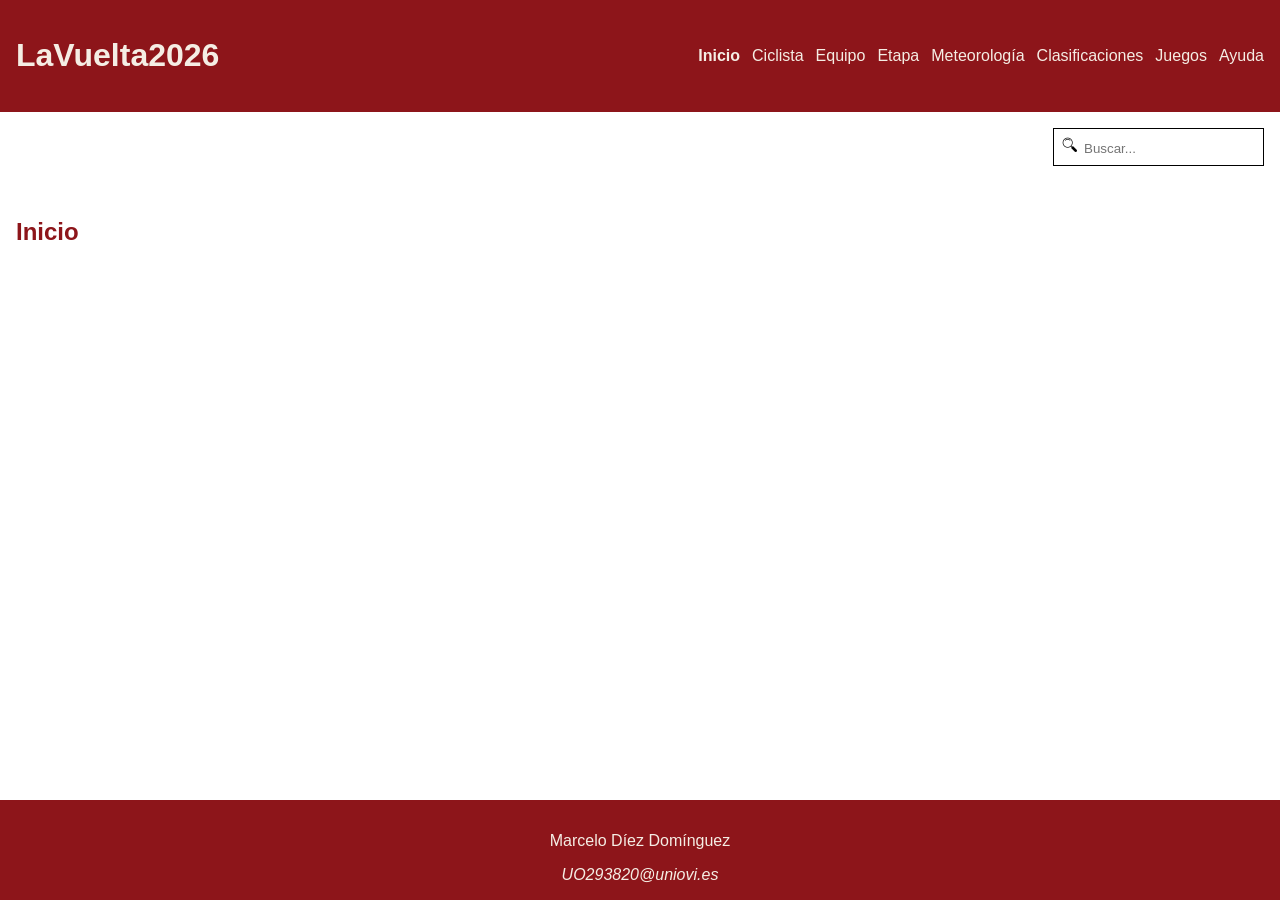
<file: index.html>
<!DOCTYPE HTML>

<html lang="es">
<head>
    <!-- Datos que describen el documento -->
    <meta charset="UTF-8" />
    <title>LaVuelta2026</title>

    <meta name="author" content="Marcelo Díez Domínguez" />
    <meta name="description" content="Documento index.html del proyecto LaVuelta2026" />
    
    <meta name ="viewport" content ="width=device-width, initial-scale=1.0" />

    <link rel="icon" href="multimedia/favicon.ico" />

    <!--Enlace a las hojas de estilo-->
    <link rel="stylesheet" type="text/css" href="estilo/estilo.css" />
    <link rel="stylesheet" type="text/css" href="estilo/layout.css" />
    
    <!-- Enlace al archivo JavaScript menu.js -->
    <script src="js/menu.js" defer></script>

    <!-- Enlace al archivo JavaScript buscador.js -->
    <script src="js/buscador.js" defer></script>
</head>

<body>

    <header>
        <!-- Cabecera de la página -->
        <h1><a href="index.html">LaVuelta2026</a></h1>

        <!-- Botón del menú para dispositivos móviles -->
        <button type="button" aria-label="Abrir menú de navegación" aria-expanded="false">☰</button>

        <!-- Menú de navegación -->
        <nav>
            <a href="index.html" title="Página de inicio del proyecto LaVuelta2026" aria-current="page">Inicio</a>
            <a href="ciclista.html" title="Información sobre el ciclista">Ciclista</a>
            <a href="equipo.html" title="Información sobre el equipo">Equipo</a>
            <a href="etapa.html" title="Información sobre la etapa">Etapa</a>
            <a href="meteorologia.html" title="Información sobre la meteorología">Meteorología</a>
            <a href="clasificaciones.html" title="Clasificaciones de LaVuelta2026">Clasificaciones</a>
            <a href="juegos.html" title="Juegos de LaVuelta2026">Juegos</a>
            <a href="ayuda.html" title="Ayuda de LaVuelta2026">Ayuda</a>
        </nav>
    </header>

    <!-- Buscador -->
    <search aria-label="Buscador">
        <label for="busqueda">
            <img width="16" height="16" src="multimedia/buscador.png" alt="icono lupa" />
        </label>
        <input type="search" id="busqueda" aria-label="Buscar" placeholder="Buscar..." />
    </search>
    
    <main>

        <!-- contenido de index.html  -->
        <h2>Inicio</h2>

    </main>

    <footer>
        <p>Marcelo Díez Domínguez</p>

        <address>
            <a href="mailto:UO293820@uniovi.es">UO293820@uniovi.es</a>
        </address>
    </footer>
    
</body>
</html>
</file>
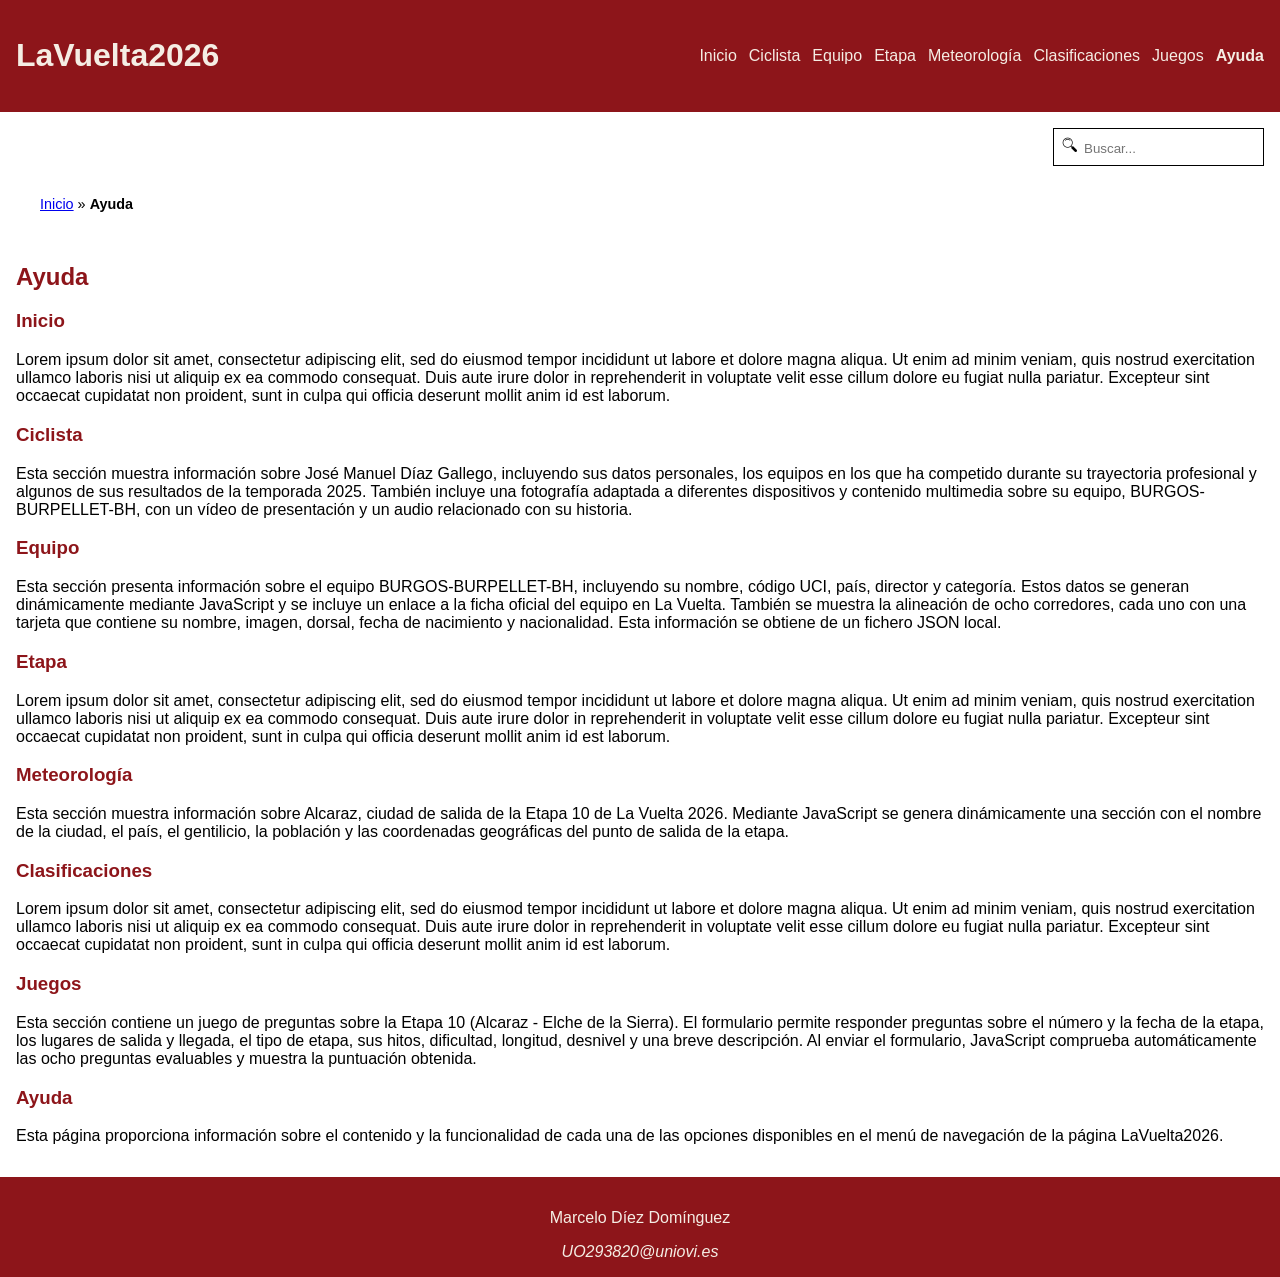
<file: ayuda.html>
<!DOCTYPE HTML>

<html lang="es">
<head>
    <!-- Datos que describen el documento -->
    <meta charset="UTF-8" />
    <title>LaVuelta2026:Ayuda</title>

    <meta name="author" content="Marcelo Díez Domínguez" />
    <meta name="description" content="Documento ayuda.html del proyecto LaVuelta2026" />
   
    <meta name ="viewport" content ="width=device-width, initial-scale=1.0" />

    <link rel="icon" href="multimedia/favicon.ico" />

    <!--Enlace a las hojas de estilo-->
    <link rel="stylesheet" type="text/css" href="estilo/estilo.css" />
    <link rel="stylesheet" type="text/css" href="estilo/layout.css" />

    <!-- Enlace al archivo JavaScript menu.js -->
    <script src="js/menu.js" defer></script>

    <!-- Enlace al archivo JavaScript buscador.js -->
    <script src="js/buscador.js" defer></script>
</head>

<body>

    <header>
        <!-- Cabecera de la página -->
        <h1><a href="index.html">LaVuelta2026</a></h1>

        <!-- Botón del menú para dispositivos móviles -->
        <button type="button" aria-label="Abrir menú de navegación" aria-expanded="false">☰</button>

        <!-- Menú de navegación -->
        <nav>
            <a href="index.html" title="Página de inicio del proyecto LaVuelta2026">Inicio</a>
            <a href="ciclista.html" title="Información sobre el ciclista">Ciclista</a>
            <a href="equipo.html" title="Información sobre el equipo">Equipo</a>
            <a href="etapa.html" title="Información sobre la etapa">Etapa</a>
            <a href="meteorologia.html" title="Información sobre la meteorología">Meteorología</a>
            <a href="clasificaciones.html" title="Clasificaciones de LaVuelta2026">Clasificaciones</a>
            <a href="juegos.html" title="Juegos de LaVuelta2026">Juegos</a>
            <a href="ayuda.html" title="Ayuda de LaVuelta2026" aria-current="page">Ayuda</a>
        </nav>
    </header>

    <!-- Buscador -->
    <search aria-label="Buscador">
        <label for="busqueda">
            <img width="16" height="16" src="multimedia/buscador.png" alt="icono lupa" />
        </label>
        <input type="search" id="busqueda" aria-label="Buscar" placeholder="Buscar..." />
    </search>

    <nav aria-label="migas">
        <ol>
            <li><a href="index.html" title="Página de Inicio">Inicio</a> &raquo;</li>
            <li>Ayuda</li>
        </ol>
    </nav>
    
    <main>
        <!-- contenido de ayuda.html  -->
        <h2>Ayuda</h2>

        <section>
            <h3>Inicio</h3>
            <p>
                Lorem ipsum dolor sit amet, consectetur adipiscing elit, sed do eiusmod tempor incididunt ut labore et dolore magna aliqua. Ut enim ad minim veniam, quis nostrud exercitation ullamco laboris nisi ut aliquip ex ea commodo consequat. Duis aute irure dolor in reprehenderit in voluptate velit esse cillum dolore eu fugiat nulla pariatur. Excepteur sint occaecat cupidatat non proident, sunt in culpa qui officia deserunt mollit anim id est laborum.
            </p>
        </section>

        <section>
            <h3>Ciclista</h3>
            <p>
                Esta sección muestra información sobre José Manuel Díaz Gallego, incluyendo sus datos personales, los equipos en los que ha competido durante su trayectoria profesional y algunos de sus resultados de la temporada 2025. También incluye una fotografía adaptada a diferentes dispositivos y contenido multimedia sobre su equipo, BURGOS-BURPELLET-BH, con un vídeo de presentación y un audio relacionado con su historia.
            </p>
        </section>

        <section>
            <h3>Equipo</h3>
            <p>
                Esta sección presenta información sobre el equipo BURGOS-BURPELLET-BH, incluyendo su nombre, código UCI, país, director y categoría. Estos datos se generan dinámicamente mediante JavaScript y se incluye un enlace a la ficha oficial del equipo en La Vuelta. También se muestra la alineación de ocho corredores, cada uno con una tarjeta que contiene su nombre, imagen, dorsal, fecha de nacimiento y nacionalidad. Esta información se obtiene de un fichero JSON local.
            </p>
        </section>

        <section>
            <h3>Etapa</h3>
            <p>
                Lorem ipsum dolor sit amet, consectetur adipiscing elit, sed do eiusmod tempor incididunt ut labore et dolore magna aliqua. Ut enim ad minim veniam, quis nostrud exercitation ullamco laboris nisi ut aliquip ex ea commodo consequat. Duis aute irure dolor in reprehenderit in voluptate velit esse cillum dolore eu fugiat nulla pariatur. Excepteur sint occaecat cupidatat non proident, sunt in culpa qui officia deserunt mollit anim id est laborum.
            </p>
        </section>

        <section>
            <h3>Meteorología</h3>
            <p>
                Esta sección muestra información sobre Alcaraz, ciudad de salida de la Etapa 10 de La Vuelta 2026. Mediante JavaScript se genera dinámicamente una sección con el nombre de la ciudad, el país, el gentilicio, la población y las coordenadas geográficas del punto de salida de la etapa.
            </p>
        </section>

        <section>
            <h3>Clasificaciones</h3>
            <p>
                Lorem ipsum dolor sit amet, consectetur adipiscing elit, sed do eiusmod tempor incididunt ut labore et dolore magna aliqua. Ut enim ad minim veniam, quis nostrud exercitation ullamco laboris nisi ut aliquip ex ea commodo consequat. Duis aute irure dolor in reprehenderit in voluptate velit esse cillum dolore eu fugiat nulla pariatur. Excepteur sint occaecat cupidatat non proident, sunt in culpa qui officia deserunt mollit anim id est laborum.
            </p>
        </section>

        <section>
            <h3>Juegos</h3>
            <p>
                Esta sección contiene un juego de preguntas sobre la Etapa 10 (Alcaraz - Elche de la Sierra). El formulario permite responder preguntas sobre el número y la fecha de la etapa, los lugares de salida y llegada, el tipo de etapa, sus hitos, dificultad, longitud, desnivel y una breve descripción. Al enviar el formulario, JavaScript comprueba automáticamente las ocho preguntas evaluables y muestra la puntuación obtenida.
            </p>
        </section>

        <section>
            <h3>Ayuda</h3>
            <p>
                Esta página proporciona información sobre el contenido y la funcionalidad de cada una de las opciones disponibles en el menú de navegación de la página LaVuelta2026.
            </p>
        </section>
    </main>

    <footer>
        <p>Marcelo Díez Domínguez</p>

        <address>
            <a href="mailto:UO293820@uniovi.es">UO293820@uniovi.es</a>
        </address>
    </footer>

</body>
</html>
</file>
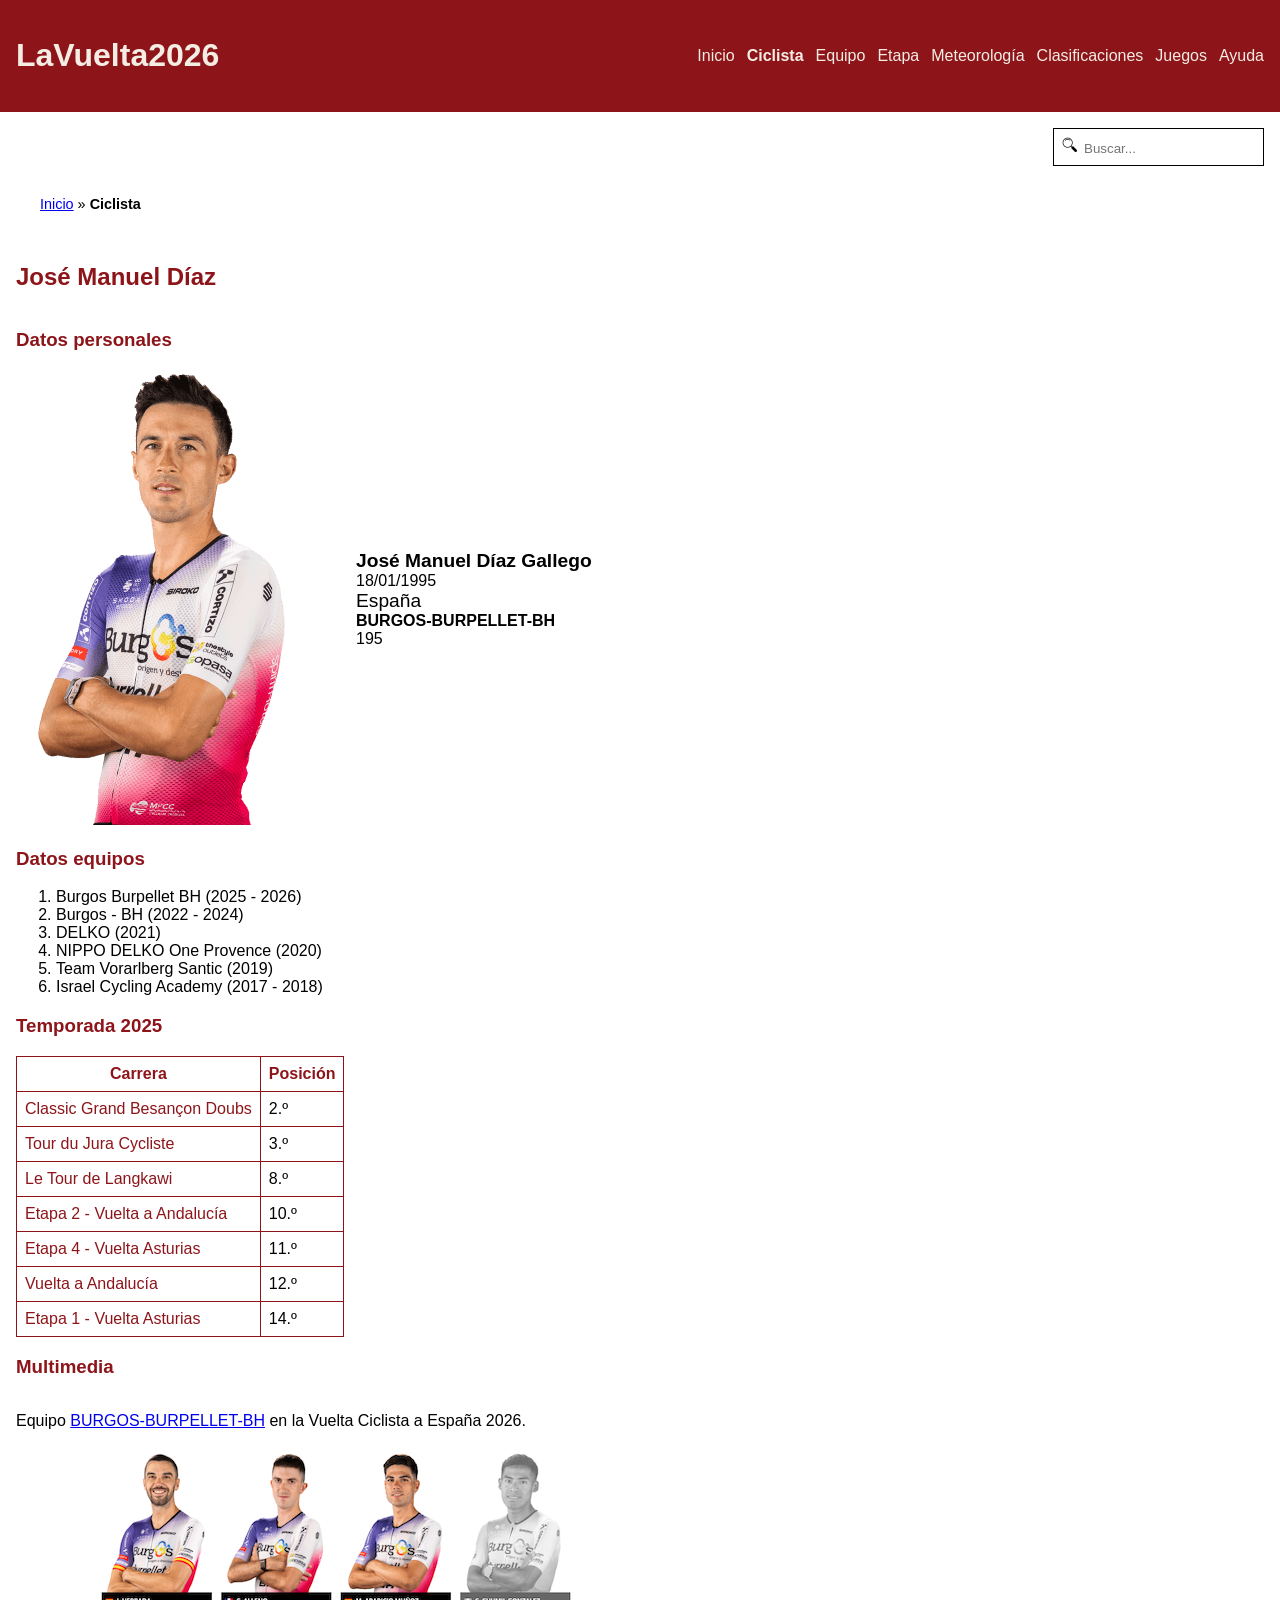
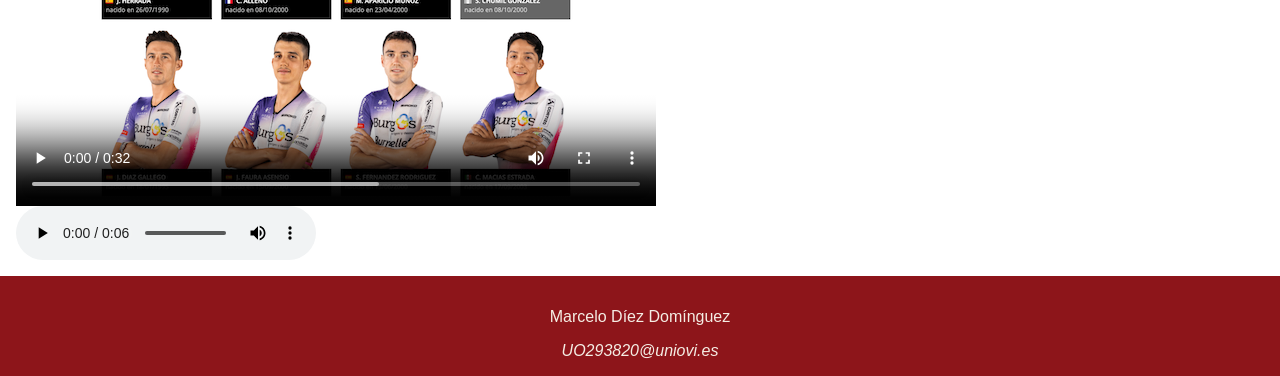
<file: ciclista.html>
<!DOCTYPE HTML>

<html lang="es">
<head>
    <!-- Datos que describen el documento -->
    <meta charset="UTF-8" />
    <title>LaVuelta2026:Ciclista</title>

    <meta name="author" content="Marcelo Díez Domínguez" />
    <meta name="description" content="Documento ciclista.html del proyecto LaVuelta2026" />
    
    <meta name ="viewport" content ="width=device-width, initial-scale=1.0" />

    <link rel="icon" href="multimedia/favicon.ico" />

    <!--Enlace a las hojas de estilo-->
    <link rel="stylesheet" type="text/css" href="estilo/estilo.css" />
    <link rel="stylesheet" type="text/css" href="estilo/layout.css" />

    <!-- Enlace al archivo JavaScript menu.js -->
    <script src="js/menu.js" defer></script>

    <!-- Enlace al archivo JavaScript buscador.js -->
    <script src="js/buscador.js" defer></script>
</head>

<body>

    <header>
        <!-- Cabecera de la página -->
        <h1><a href="index.html">LaVuelta2026</a></h1>

        <!-- Botón del menú para dispositivos móviles -->
        <button type="button" aria-label="Abrir menú de navegación" aria-expanded="false">☰</button>

        <!-- Menú de navegación -->
        <nav>
            <a href="index.html" title="Página de inicio del proyecto LaVuelta2026">Inicio</a>
            <a href="ciclista.html" title="Información sobre el ciclista" aria-current="page">Ciclista</a>
            <a href="equipo.html" title="Información sobre el equipo">Equipo</a>
            <a href="etapa.html" title="Información sobre la etapa">Etapa</a>
            <a href="meteorologia.html" title="Información sobre la meteorología">Meteorología</a>
            <a href="clasificaciones.html" title="Clasificaciones de LaVuelta2026">Clasificaciones</a>
            <a href="juegos.html" title="Juegos de LaVuelta2026">Juegos</a>
            <a href="ayuda.html" title="Ayuda de LaVuelta2026">Ayuda</a>
        </nav>
    </header>

    <!-- Buscador -->
    <search aria-label="Buscador">
        <label for="busqueda">
            <img width="16" height="16" src="multimedia/buscador.png" alt="icono lupa" />
        </label>
        <input type="search" id="busqueda" aria-label="Buscar" placeholder="Buscar..." />
    </search>

    <nav aria-label="migas">
        <ol>
            <li><a href="index.html" title="Página de Inicio">Inicio</a> &raquo;</li>
            <li>Ciclista</li>
        </ol>
    </nav>

    <main>

        <!-- contenido de ciclista.html  -->
        <h2>José Manuel Díaz</h2>

        <section>
            <h3>Datos personales</h3>

            <ul>
                <li>José Manuel Díaz Gallego</li>
                <li>18/01/1995</li>
                <li>España</li>
                <li>BURGOS-BURPELLET-BH</li>
                <li>195</li>
            </ul>

            <picture>
                <source srcset="multimedia/jose-manuel-diaz-movil.png" media="(max-width: 768px)" width="150" height="228" />
                <source srcset="multimedia/jose-manuel-diaz-tablet.png" media="(max-width: 1024px)" width="240" height="364" />
                <img src="multimedia/jose-manuel-diaz.png" alt="Fotografía de José Manuel Díaz Gallego" width="300" height="455" />
            </picture>
        </section>

        <section>
            <h3>Datos equipos</h3>

            <ol>
                <li>Burgos Burpellet BH (2025 - 2026)</li>
                <li>Burgos - BH (2022 - 2024)</li>
                <li>DELKO (2021)</li>
                <li>NIPPO DELKO One Provence (2020)</li>
                <li>Team Vorarlberg Santic (2019)</li>
                <li>Israel Cycling Academy (2017 - 2018)</li>
            </ol>
        </section>

        <section>
            <h3>Temporada 2025</h3>

            <table>
                <tr>
                    <th id="carrera" scope="col">Carrera</th>
                    <th id="posicion" scope="col">Posición</th>
                </tr>
                <tr>
                    <th id="carrera1" scope="row">Classic Grand Besançon Doubs</th>
                    <td headers="carrera1 posicion">2.º</td>
                </tr>
                <tr>
                    <th id="carrera2" scope="row">Tour du Jura Cycliste</th>
                    <td headers="carrera2 posicion">3.º</td>
                </tr>
                <tr>
                    <th id="carrera3" scope="row">Le Tour de Langkawi</th>
                    <td headers="carrera3 posicion">8.º</td>
                </tr>
                <tr>
                    <th id="carrera4" scope="row">Etapa 2 - Vuelta a Andalucía</th>
                    <td headers="carrera4 posicion">10.º</td>
                </tr>
                <tr>
                    <th id="carrera5" scope="row">Etapa 4 - Vuelta Asturias</th>
                    <td headers="carrera5 posicion">11.º</td>
                </tr>
                <tr>
                    <th id="carrera6" scope="row">Vuelta a Andalucía</th>
                    <td headers="carrera6 posicion">12.º</td>
                </tr>
                <tr>
                    <th id="carrera7" scope="row">Etapa 1 - Vuelta Asturias</th>
                    <td headers="carrera7 posicion">14.º</td>
                </tr>
            </table>
        </section>

        <section>
            <h3>Multimedia</h3>

            <p>
                Equipo <a href="https://www.lavuelta.es/es/equipo/BBH/burgos-burpellet-bh">BURGOS-BURPELLET-BH</a> en la Vuelta Ciclista a España 2026.
            </p>

            <video controls poster="multimedia/burgos-burpellet-bh-poster.png">
                <source src="multimedia/burgos-burpellet-bh.webm" type="video/webm" />
                <source src="multimedia/burgos-burpellet-bh.mp4" type="video/mp4" />
            </video>

            <audio controls>
                <source src="multimedia/historia-equipo.mp3" type="audio/mpeg" />
                <source src="multimedia/historia-equipo.wav" type="audio/wav" />
            </audio>
        </section>

    </main>

    <footer>
        <p>Marcelo Díez Domínguez</p>

        <address>
            <a href="mailto:UO293820@uniovi.es">UO293820@uniovi.es</a>
        </address>
    </footer>
    
</body>
</html>
</file>
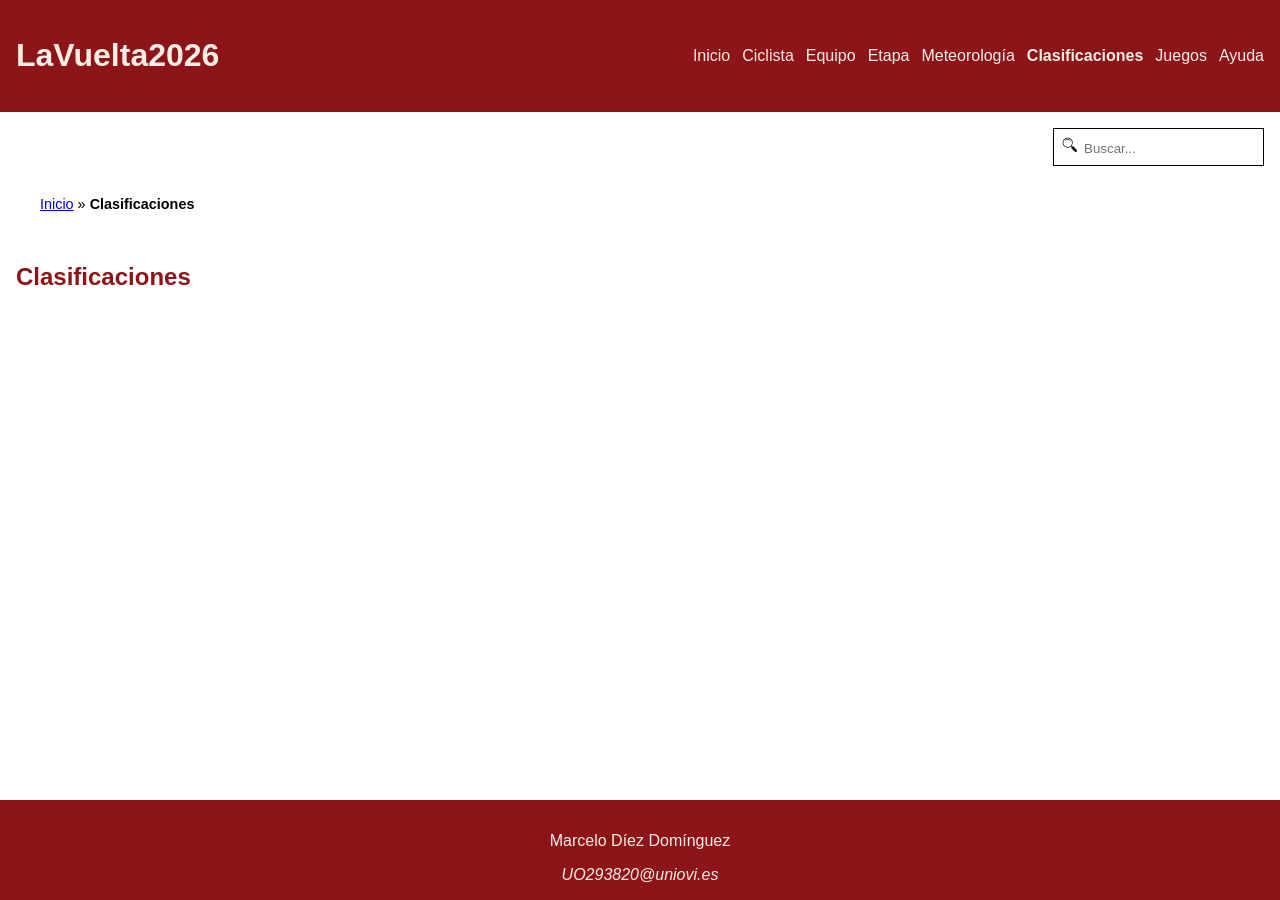
<file: clasificaciones.html>
<!DOCTYPE HTML>

<html lang="es">
<head>
    <!-- Datos que describen el documento -->
    <meta charset="UTF-8" />
    <title>LaVuelta2026: Clasificaciones</title>

    <meta name="author" content="Marcelo Díez Domínguez" />
    <meta name="description" content="Documento clasificaciones.html del proyecto LaVuelta2026" />

    <meta name ="viewport" content ="width=device-width, initial-scale=1.0" />

    <link rel="icon" href="multimedia/favicon.ico" />

    <!--Enlace a las hojas de estilo-->
    <link rel="stylesheet" type="text/css" href="estilo/estilo.css" />
    <link rel="stylesheet" type="text/css" href="estilo/layout.css" />

    <!-- Enlace al archivo JavaScript menu.js -->
    <script src="js/menu.js" defer></script>

    <!-- Enlace al archivo JavaScript buscador.js -->
    <script src="js/buscador.js" defer></script>
</head>

<body>

    <header>
        <!-- Cabecera de la página -->
        <h1><a href="index.html">LaVuelta2026</a></h1>

        <!-- Botón del menú para dispositivos móviles -->
        <button type="button" aria-label="Abrir menú de navegación" aria-expanded="false">☰</button>

        <!-- Menú de navegación -->
        <nav>
            <a href="index.html" title="Página de inicio del proyecto LaVuelta2026">Inicio</a>
            <a href="ciclista.html" title="Información sobre el ciclista">Ciclista</a>
            <a href="equipo.html" title="Información sobre el equipo">Equipo</a>
            <a href="etapa.html" title="Información sobre la etapa">Etapa</a>
            <a href="meteorologia.html" title="Información sobre la meteorología">Meteorología</a>
            <a href="clasificaciones.html" title="Clasificaciones de LaVuelta2026" aria-current="page">Clasificaciones</a>
            <a href="juegos.html" title="Juegos de LaVuelta2026">Juegos</a>
            <a href="ayuda.html" title="Ayuda de LaVuelta2026">Ayuda</a>
        </nav>
    </header>

    <!-- Buscador -->
    <search aria-label="Buscador">
        <label for="busqueda">
            <img width="16" height="16" src="multimedia/buscador.png" alt="icono lupa" />
        </label>
        <input type="search" id="busqueda" aria-label="Buscar" placeholder="Buscar..." />
    </search>

    <nav aria-label="migas">
        <ol>
            <li><a href="index.html" title="Página de Inicio">Inicio</a> &raquo;</li>
            <li>Clasificaciones</li>
        </ol>
    </nav>

    <main>

        <!-- contenido de clasificaciones.html  -->
        <h2>Clasificaciones</h2>

    </main>

    <footer>
        <p>Marcelo Díez Domínguez</p>

        <address>
            <a href="mailto:UO293820@uniovi.es">UO293820@uniovi.es</a>
        </address>
    </footer>
    
</body>
</html>
</file>
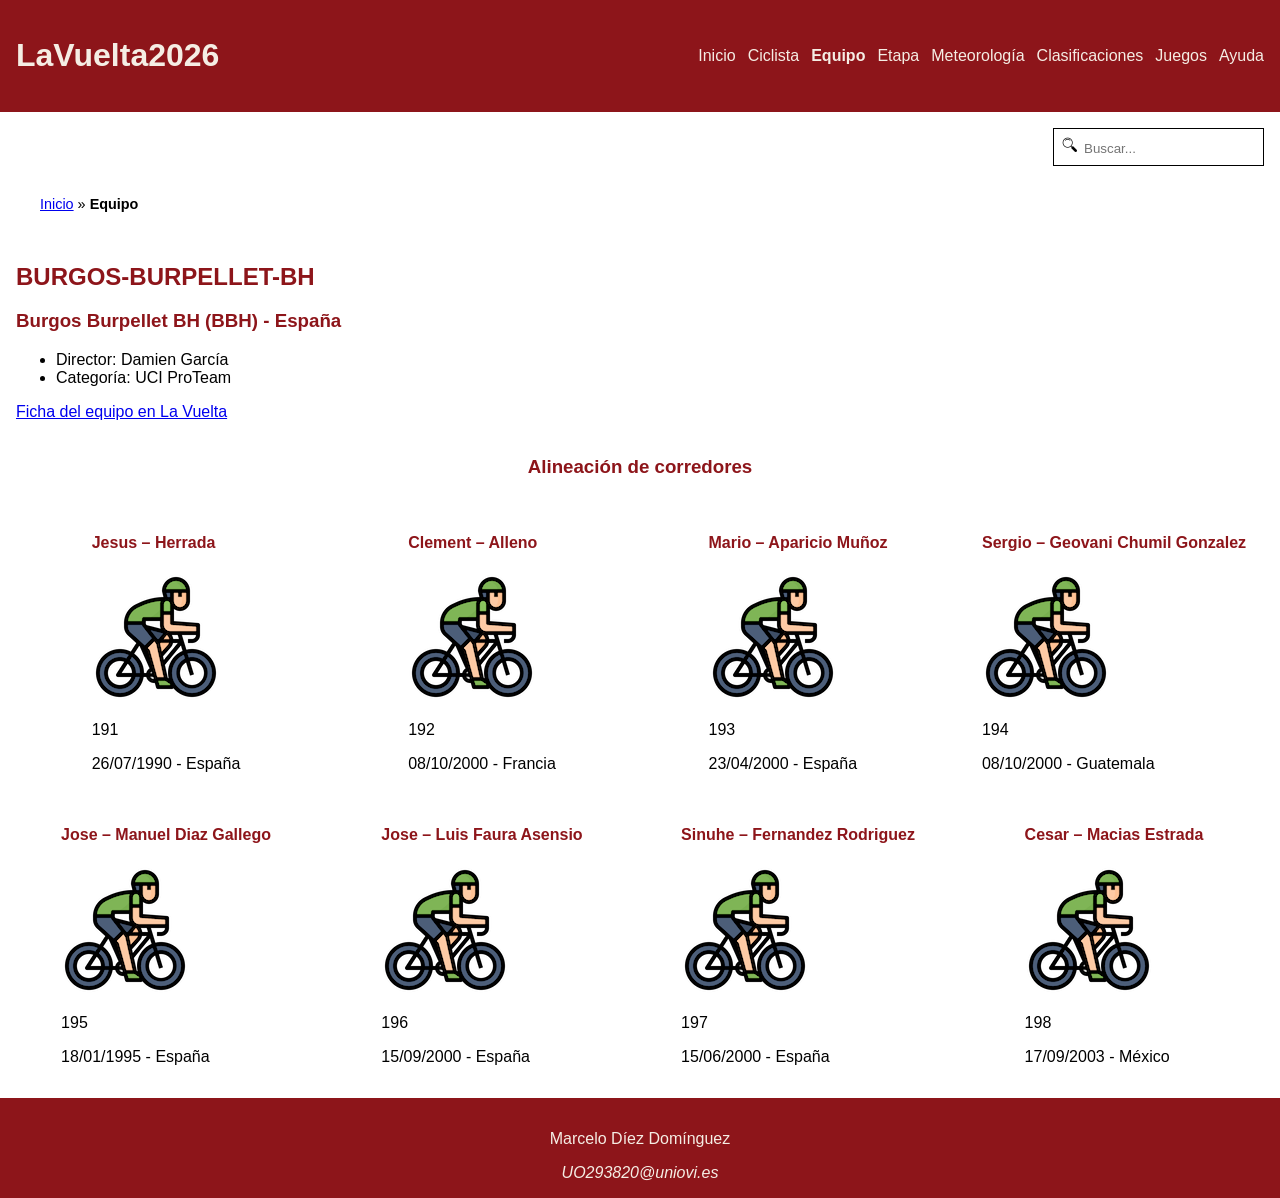
<file: equipo.html>
<!DOCTYPE HTML>

<html lang="es">
<head>
    <!-- Datos que describen el documento -->
    <meta charset="UTF-8" />
    <title>LaVuelta2026: Equipo</title>

    <meta name="author" content="Marcelo Díez Domínguez" />
    <meta name="description" content="Documento equipo.html del proyecto LaVuelta2026" />
    
    <meta name ="viewport" content ="width=device-width, initial-scale=1.0" />

    <link rel="icon" href="multimedia/favicon.ico" />

    <!--Enlace a las hojas de estilo-->
    <link rel="stylesheet" type="text/css" href="estilo/estilo.css" />
    <link rel="stylesheet" type="text/css" href="estilo/layout.css" />

    <!-- Enlace al archivo JavaScript equipo.js -->
    <script src="js/equipo.js" defer></script>

    <!-- Enlace al archivo JavaScript menu.js -->
    <script src="js/menu.js" defer></script>

    <!-- Enlace al archivo JavaScript buscador.js -->
    <script src="js/buscador.js" defer></script>
</head>

<body>

    <header>
        <!-- Cabecera de la página -->
        <h1><a href="index.html">LaVuelta2026</a></h1>

        <!-- Botón del menú para dispositivos móviles -->
        <button type="button" aria-label="Abrir menú de navegación" aria-expanded="false">☰</button>

        <!-- Menú de navegación -->
        <nav>
            <a href="index.html" title="Página de inicio del proyecto LaVuelta2026">Inicio</a>
            <a href="ciclista.html" title="Información sobre el ciclista">Ciclista</a>
            <a href="equipo.html" title="Información sobre el equipo" aria-current="page">Equipo</a>
            <a href="etapa.html" title="Información sobre la etapa">Etapa</a>
            <a href="meteorologia.html" title="Información sobre la meteorología">Meteorología</a>
            <a href="clasificaciones.html" title="Clasificaciones de LaVuelta2026">Clasificaciones</a>
            <a href="juegos.html" title="Juegos de LaVuelta2026">Juegos</a>
            <a href="ayuda.html" title="Ayuda de LaVuelta2026">Ayuda</a>
        </nav>
    </header>

    <!-- Buscador -->
    <search aria-label="Buscador">
        <label for="busqueda">
            <img width="16" height="16" src="multimedia/buscador.png" alt="icono lupa" />
        </label>
        <input type="search" id="busqueda" aria-label="Buscar" placeholder="Buscar..." />
    </search>

    <nav aria-label="migas">
        <ol>
            <li><a href="index.html" title="Página de Inicio">Inicio</a> &raquo;</li>
            <li>Equipo</li>
        </ol>
    </nav>

    <main>
        <!-- contenido de equipo.html  -->
        <h2>BURGOS-BURPELLET-BH</h2>

        <section>
            <h3>Alineación de corredores</h3>

        </section>
    </main>

    <footer>
        <p>Marcelo Díez Domínguez</p>

        <address>
            <a href="mailto:UO293820@uniovi.es">UO293820@uniovi.es</a>
        </address>
    </footer>
    
</body>
</html>
</file>
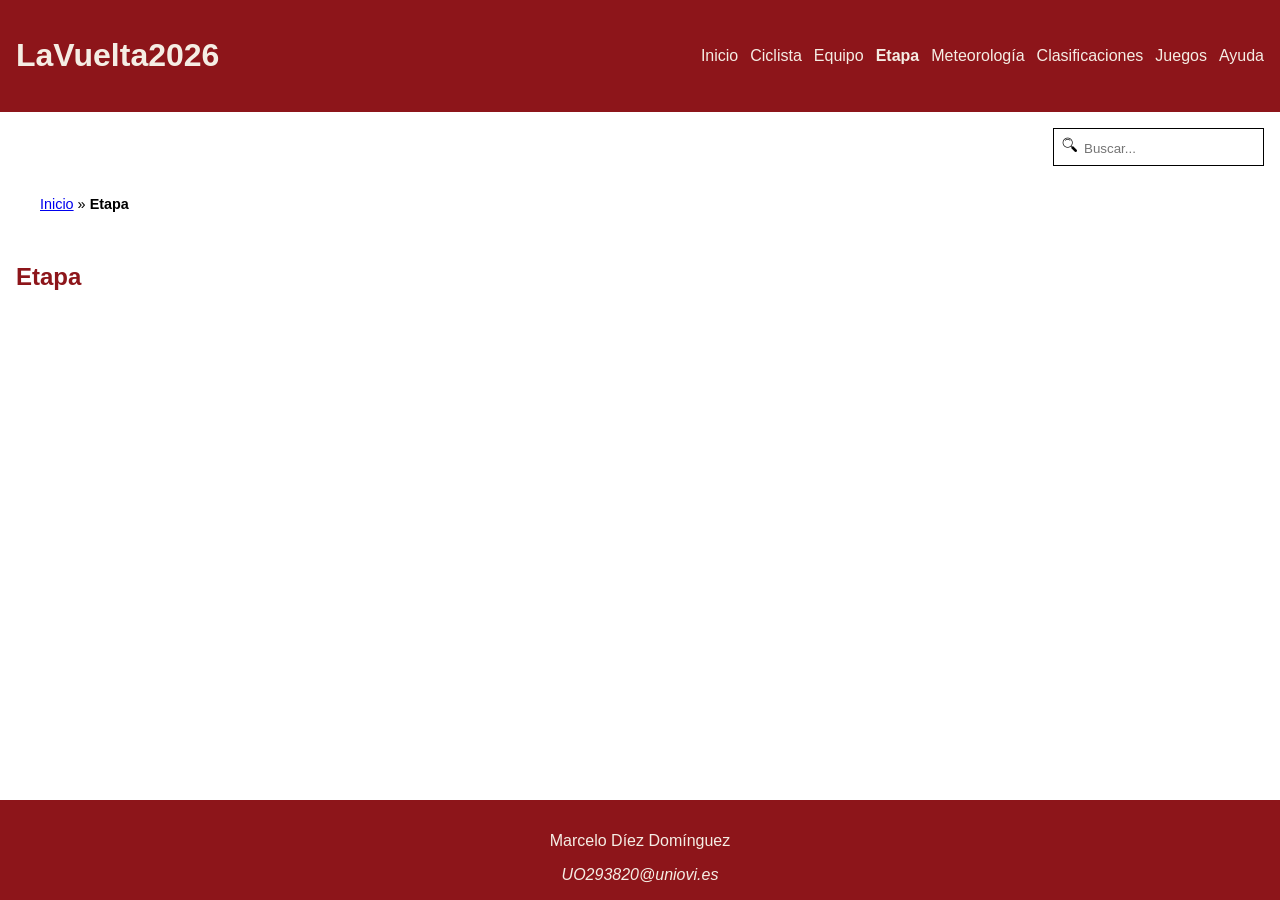
<file: etapa.html>
<!DOCTYPE HTML>

<html lang="es">
<head>
    <!-- Datos que describen el documento -->
    <meta charset="UTF-8" />
    <title>LaVuelta2026: Etapa</title>

    <meta name="author" content="Marcelo Díez Domínguez" />
    <meta name="description" content="Documento etapa.html del proyecto LaVuelta2026" />
    
    <meta name ="viewport" content ="width=device-width, initial-scale=1.0" />

    <link rel="icon" href="multimedia/favicon.ico" />

    <!--Enlace a las hojas de estilo-->
    <link rel="stylesheet" type="text/css" href="estilo/estilo.css" />
    <link rel="stylesheet" type="text/css" href="estilo/layout.css" />

    <!-- Enlace al archivo JavaScript menu.js -->
    <script src="js/menu.js" defer></script>

    <!-- Enlace al archivo JavaScript buscador.js -->
    <script src="js/buscador.js" defer></script>
</head>

<body>

    <header>
        <!-- Cabecera de la página -->
        <h1><a href="index.html">LaVuelta2026</a></h1>

        <!-- Botón del menú para dispositivos móviles -->
        <button type="button" aria-label="Abrir menú de navegación" aria-expanded="false">☰</button>

        <!-- Menú de navegación -->
        <nav>
            <a href="index.html" title="Página de inicio del proyecto LaVuelta2026">Inicio</a>
            <a href="ciclista.html" title="Información sobre el ciclista">Ciclista</a>
            <a href="equipo.html" title="Información sobre el equipo">Equipo</a>
            <a href="etapa.html" title="Información sobre la etapa" aria-current="page">Etapa</a>
            <a href="meteorologia.html" title="Información sobre la meteorología">Meteorología</a>
            <a href="clasificaciones.html" title="Clasificaciones de LaVuelta2026">Clasificaciones</a>
            <a href="juegos.html" title="Juegos de LaVuelta2026">Juegos</a>
            <a href="ayuda.html" title="Ayuda de LaVuelta2026">Ayuda</a>
        </nav>
    </header>

    <!-- Buscador -->
    <search aria-label="Buscador">
        <label for="busqueda">
            <img width="16" height="16" src="multimedia/buscador.png" alt="icono lupa" />
        </label>
        <input type="search" id="busqueda" aria-label="Buscar" placeholder="Buscar..." />
    </search>

    <nav aria-label="migas">
        <ol>
            <li><a href="index.html" title="Página de Inicio">Inicio</a> &raquo;</li>
            <li>Etapa</li>
        </ol>
    </nav>
    
    <main>

        <!-- contenido de etapa.html  -->
        <h2>Etapa</h2>

    </main>

    <footer>
        <p>Marcelo Díez Domínguez</p>

        <address>
            <a href="mailto:UO293820@uniovi.es">UO293820@uniovi.es</a>
        </address>
    </footer>
    
</body>
</html>
</file>
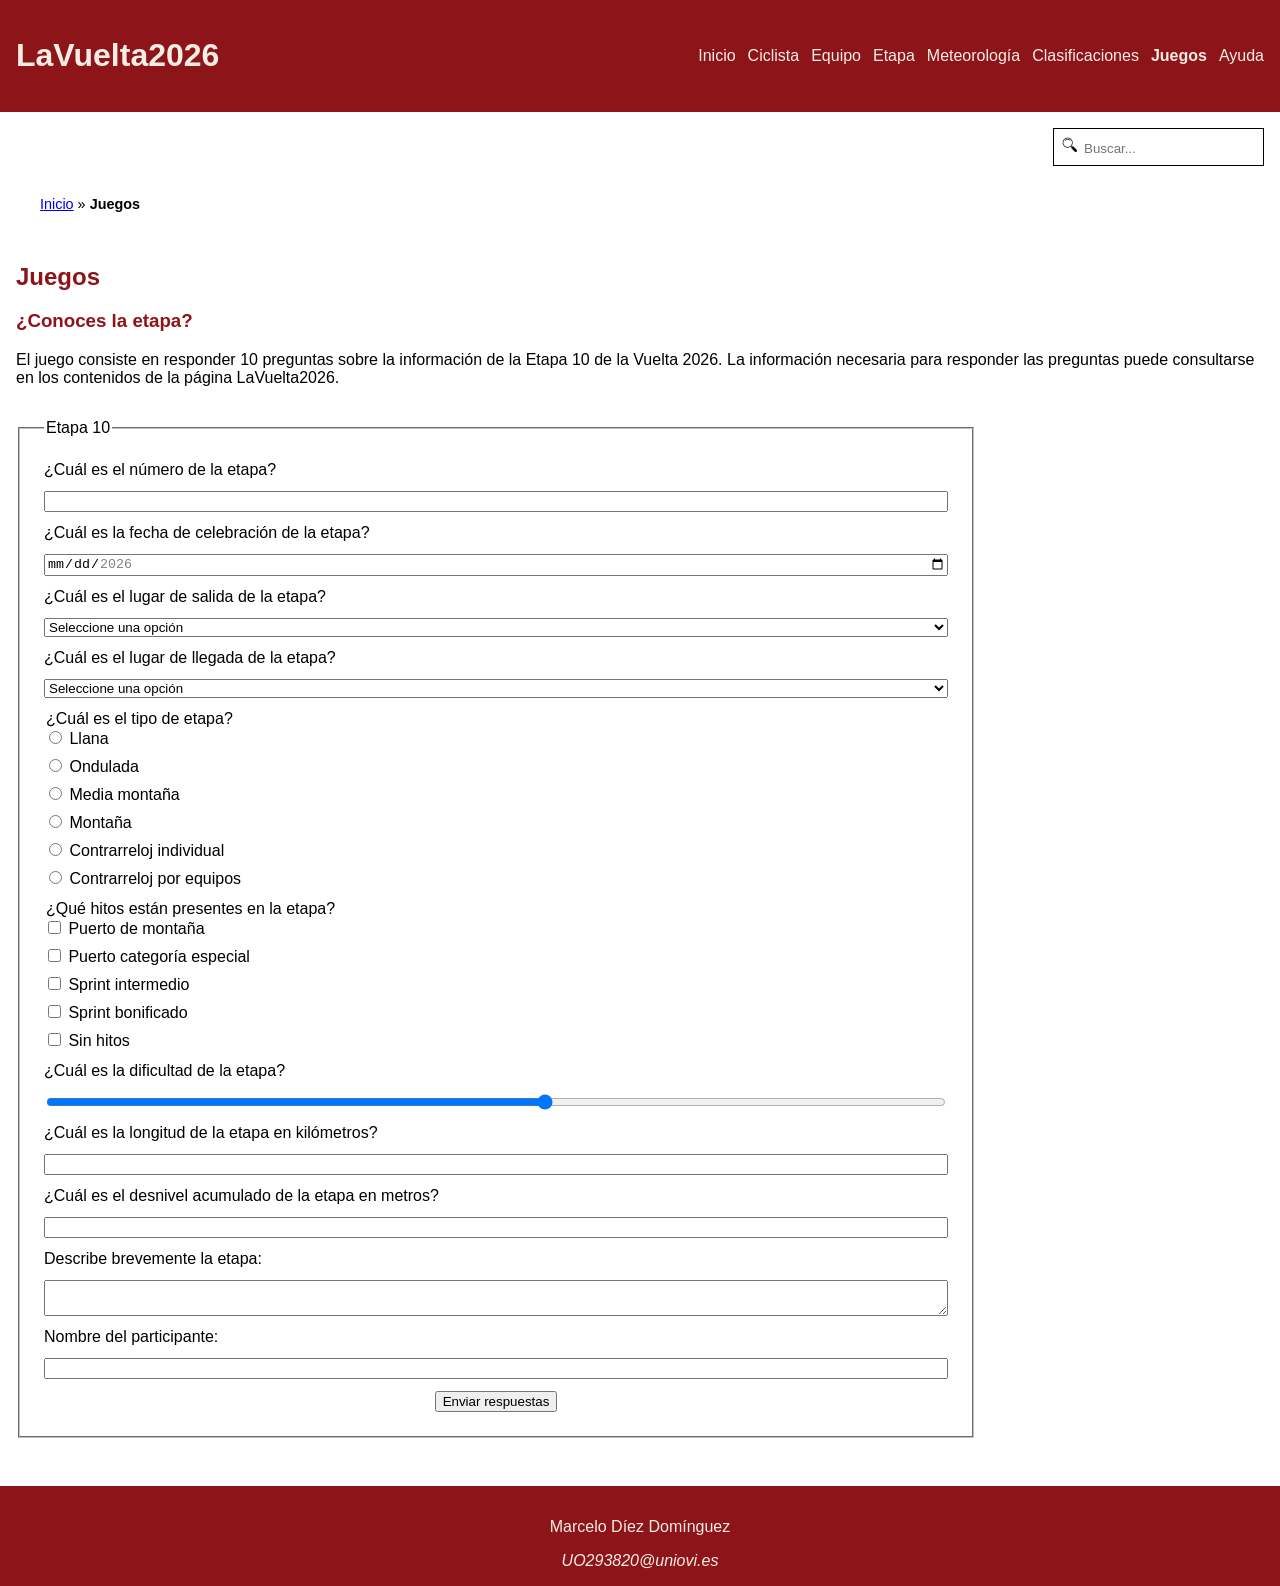
<file: juegos.html>
<!DOCTYPE HTML>

<html lang="es">
<head>
    <!-- Datos que describen el documento -->
    <meta charset="UTF-8" />
    <title>LaVuelta2026: Juegos</title>

    <meta name="author" content="Marcelo Díez Domínguez" />
    <meta name="description" content="Documento juegos.html del proyecto LaVuelta2026" />
   
    <meta name ="viewport" content ="width=device-width, initial-scale=1.0" />

    <link rel="icon" href="multimedia/favicon.ico" />

    <!--Enlace a las hojas de estilo-->
    <link rel="stylesheet" type="text/css" href="estilo/estilo.css" />
    <link rel="stylesheet" type="text/css" href="estilo/layout.css" />

    <!-- Enlace al archivo JavaScript formulario.js -->
    <script src="js/formulario.js" defer></script>

    <!-- Enlace al archivo JavaScript menu.js -->
    <script src="js/menu.js" defer></script>

    <!-- Enlace al archivo JavaScript buscador.js -->
    <script src="js/buscador.js" defer></script>
</head>

<body>

    <header>
        <!-- Cabecera de la página -->
        <h1><a href="index.html">LaVuelta2026</a></h1>

        <!-- Botón del menú para dispositivos móviles -->
        <button type="button" aria-label="Abrir menú de navegación" aria-expanded="false">☰</button>

        <!-- Menú de navegación -->
        <nav>
            <a href="index.html" title="Página de inicio del proyecto LaVuelta2026">Inicio</a>
            <a href="ciclista.html" title="Información sobre el ciclista">Ciclista</a>
            <a href="equipo.html" title="Información sobre el equipo">Equipo</a>
            <a href="etapa.html" title="Información sobre la etapa">Etapa</a>
            <a href="meteorologia.html" title="Información sobre la meteorología">Meteorología</a>
            <a href="clasificaciones.html" title="Clasificaciones de LaVuelta2026">Clasificaciones</a>
            <a href="juegos.html" title="Juegos de LaVuelta2026" aria-current="page">Juegos</a>
            <a href="ayuda.html" title="Ayuda de LaVuelta2026">Ayuda</a>
        </nav>
    </header>

    <!-- Buscador -->
    <search aria-label="Buscador">
        <label for="busqueda">
            <img width="16" height="16" src="multimedia/buscador.png" alt="icono lupa" />
        </label>
        <input type="search" id="busqueda" aria-label="Buscar" placeholder="Buscar..." />
    </search>

    <nav aria-label="migas">
        <ol>
            <li><a href="index.html" title="Página de Inicio">Inicio</a> &raquo;</li>
            <li>Juegos</li>
        </ol>
    </nav>
    
    <main>

        <!-- contenido de juegos.html  -->
        <h2>Juegos</h2>

        <h3>¿Conoces la etapa?</h3>

        <p>
            El juego consiste en responder 10 preguntas sobre la información de la Etapa 10 de la Vuelta 2026. La información necesaria para responder las preguntas puede consultarse en los contenidos de la página LaVuelta2026.
        </p>

        <form>
            <fieldset>
                <legend>Etapa 10</legend>

                <label for="numero-etapa">¿Cuál es el número de la etapa?</label>
                <input id="numero-etapa" name="numero-etapa" type="number" min="1" max="21" />

                <label for="fecha-etapa">¿Cuál es la fecha de celebración de la etapa?</label>
                <input id="fecha-etapa" name="fecha-etapa" type="date" min="2026-08-22" max="2026-09-13" />

                <label for="salida-etapa">¿Cuál es el lugar de salida de la etapa?</label>
                <select id="salida-etapa" name="salida-etapa" required>
                    <option value="" selected disabled>Seleccione una opción</option>
                    <option value="monaco">Monaco</option>
                    <option value="gruissan-aude">Gruissan - Aude</option>
                    <option value="andorra-la-vella">Andorra la Vella</option>
                    <option value="falset-costa-daurada">Falset. Costa Daurada</option>
                    <option value="alcossebre">Alcossebre</option>
                    <option value="vall-dalba">Vall d'Alba</option>
                    <option value="pucol">Puçol</option>
                    <option value="la-vila-joiosa-villajoyosa">La Vila Joiosa / Villajoyosa</option>
                    <option value="alcaraz">Alcaraz</option>
                    <option value="cartagena">Cartagena</option>
                    <option value="vera">Vera</option>
                    <option value="almunecar">Almuñécar</option>
                    <option value="jaen">Jaén</option>
                    <option value="palma-del-rio">Palma del Río</option>
                    <option value="cortegana">Cortegana</option>
                    <option value="dos-hermanas">Dos Hermanas</option>
                    <option value="el-puerto-de-santa-maria">El Puerto de Santa María</option>
                    <option value="velez-malaga">Vélez-Málaga</option>
                    <option value="la-calahorra">La Calahorra</option>
                    <option value="carrefour-granada">Carrefour Granada</option>
                </select>

                <label for="llegada-etapa">¿Cuál es el lugar de llegada de la etapa?</label>
                <select id="llegada-etapa" name="llegada-etapa" required>
                    <option value="" selected disabled>Seleccione una opción</option>
                    <option value="monaco">Monaco</option>
                    <option value="manosque">Manosque</option>
                    <option value="font-romeu">Font Romeu</option>
                    <option value="andorra-la-vella">Andorra la Vella</option>
                    <option value="roquetes-terres-de-lebre">Roquetes. Terres de l'Ebre</option>
                    <option value="castello">Castelló</option>
                    <option value="aramon-valdelinares">Aramón Valdelinares</option>
                    <option value="xeraco">Xeraco</option>
                    <option value="alto-de-aitana-costa-blanca">Alto de Aitana. Costa Blanca</option>
                    <option value="elche-de-la-sierra">Elche de la Sierra</option>
                    <option value="lorca">Lorca</option>
                    <option value="calar-alto">Calar Alto</option>
                    <option value="loja">Loja</option>
                    <option value="sierra-de-la-pandera">Sierra de la Pandera</option>
                    <option value="cordoba">Córdoba</option>
                    <option value="la-rabida-palos-de-la-frontera">La Rábida. Palos de la Frontera</option>
                    <option value="sevilla">Sevilla</option>
                    <option value="jerez-de-la-frontera">Jerez de la Frontera</option>
                    <option value="penas-blancas-estepona">Peñas Blancas. Estepona</option>
                    <option value="collado-del-alguacil">Collado del Alguacil</option>
                    <option value="granada">Granada</option>
                </select>

                <fieldset>
                    <legend>¿Cuál es el tipo de etapa?</legend>

                    <label for="tipo-llana">
                        <input id="tipo-llana" name="tipo-etapa" type="radio" value="llana" />
                        Llana
                    </label>

                    <label for="tipo-ondulada">
                        <input id="tipo-ondulada" name="tipo-etapa" type="radio" value="ondulada" />
                        Ondulada
                    </label>

                    <label for="tipo-media-montana">
                        <input id="tipo-media-montana" name="tipo-etapa" type="radio" value="media-montana" />
                        Media montaña
                    </label>

                    <label for="tipo-montana">
                        <input id="tipo-montana" name="tipo-etapa" type="radio" value="montana" />
                        Montaña
                    </label>

                    <label for="tipo-cri">
                        <input id="tipo-cri" name="tipo-etapa" type="radio" value="cri" />
                        Contrarreloj individual
                    </label>

                    <label for="tipo-cre">
                        <input id="tipo-cre" name="tipo-etapa" type="radio" value="cre" />
                        Contrarreloj por equipos
                    </label>
                </fieldset>

                <fieldset>
                    <legend>¿Qué hitos están presentes en la etapa?</legend>

                    <label for="hito-puerto-montana">
                        <input id="hito-puerto-montana" name="hito-puerto-montana" type="checkbox" />
                        Puerto de montaña
                    </label>

                    <label for="hito-puerto-especial">
                        <input id="hito-puerto-especial" name="hito-puerto-especial" type="checkbox" />
                        Puerto categoría especial
                    </label>

                    <label for="hito-sprint-intermedio">
                        <input id="hito-sprint-intermedio" name="hito-sprint-intermedio" type="checkbox" />
                        Sprint intermedio
                    </label>

                    <label for="hito-sprint-bonificado">
                        <input id="hito-sprint-bonificado" name="hito-sprint-bonificado" type="checkbox" />
                        Sprint bonificado
                    </label>

                    <label for="hito-sin-hitos">
                        <input id="hito-sin-hitos" name="hito-sin-hitos" type="checkbox" />
                        Sin hitos
                    </label>
                </fieldset>

                <label for="dificultad-etapa">¿Cuál es la dificultad de la etapa?</label>
                <input id="dificultad-etapa" name="dificultad-etapa" type="range" min="1" max="10" />

                <label for="longitud-etapa">¿Cuál es la longitud de la etapa en kilómetros?</label>
                <input id="longitud-etapa" name="longitud-etapa" type="number" min="0" step="0.1" />

                <label for="desnivel-etapa">¿Cuál es el desnivel acumulado de la etapa en metros?</label>
                <input id="desnivel-etapa" name="desnivel-etapa" type="number" min="0" />

                <label for="descripcion-etapa">Describe brevemente la etapa:</label>
                <textarea id="descripcion-etapa" name="descripcion-etapa"></textarea>

                <label for="nombre-participante">Nombre del participante:</label>
                <input id="nombre-participante" name="nombre-participante" type="text" />

                <button type="submit">Enviar respuestas</button>
            </fieldset>
        </form>
        
    </main>

    <footer>
        <p>Marcelo Díez Domínguez</p>

        <address>
            <a href="mailto:UO293820@uniovi.es">UO293820@uniovi.es</a>
        </address>
    </footer>
    
</body>
</html>
</file>
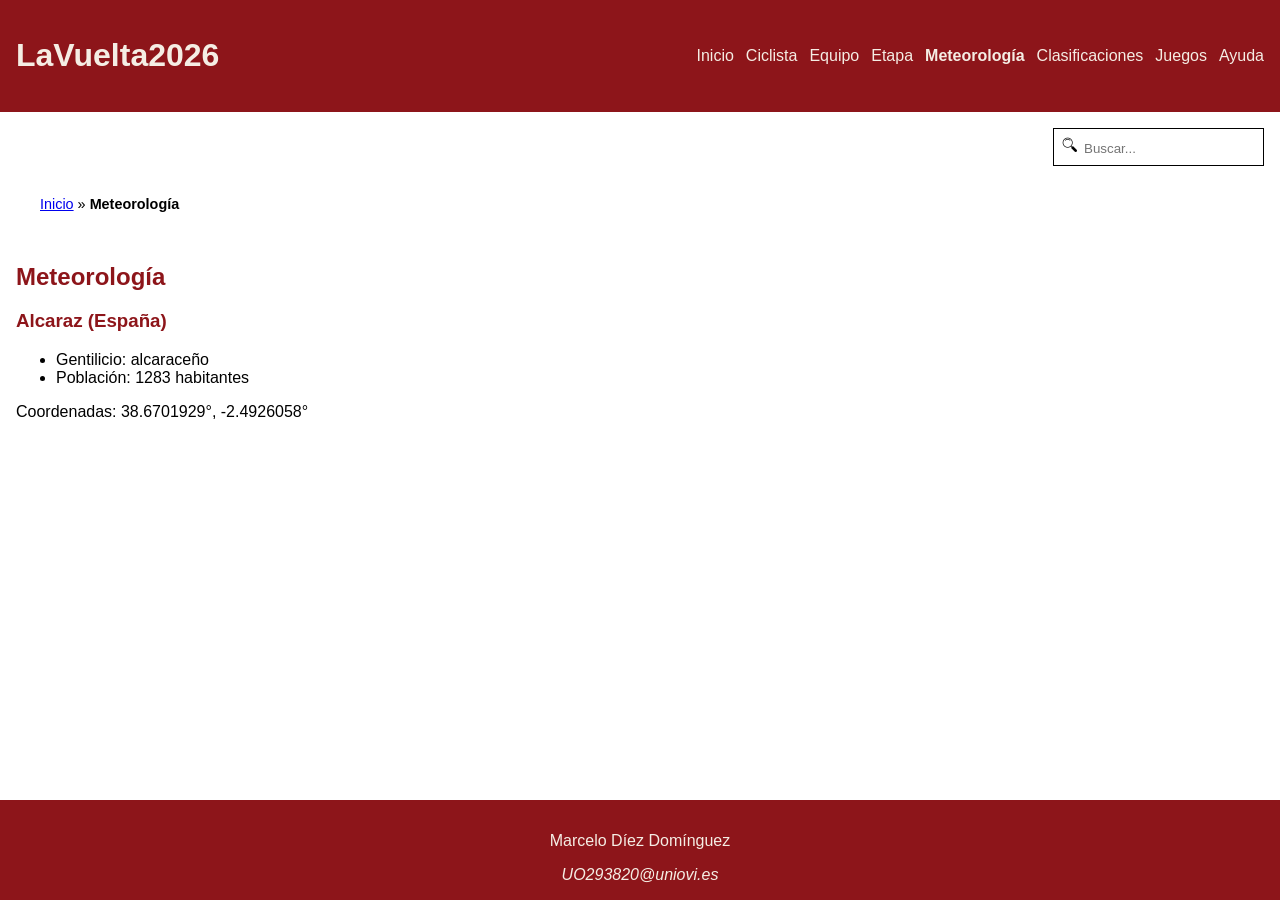
<file: meteorologia.html>
<!DOCTYPE HTML>

<html lang="es">
<head>
    <!-- Datos que describen el documento -->
    <meta charset="UTF-8" />
    <title>LaVuelta2026: Meteo</title>

    <meta name="author" content="Marcelo Díez Domínguez" />
    <meta name="description" content="Documento meteorologia.html del proyecto LaVuelta2026" />
    
    <meta name ="viewport" content ="width=device-width, initial-scale=1.0" />

    <link rel="icon" href="multimedia/favicon.ico" />

    <!--Enlace a las hojas de estilo-->
    <link rel="stylesheet" type="text/css" href="estilo/estilo.css" />
    <link rel="stylesheet" type="text/css" href="estilo/layout.css" />

    <!-- Enlace al archivo JavaScript ciudad.js -->
    <script src="js/ciudad.js" defer></script>

    <!-- Enlace al archivo JavaScript menu.js -->
    <script src="js/menu.js" defer></script>

    <!-- Enlace al archivo JavaScript buscador.js -->
    <script src="js/buscador.js" defer></script>
</head>

<body>

    <header>
        <!-- Cabecera de la página -->
        <h1><a href="index.html">LaVuelta2026</a></h1>

        <!-- Botón del menú para dispositivos móviles -->
        <button type="button" aria-label="Abrir menú de navegación" aria-expanded="false">☰</button>

        <!-- Menú de navegación -->
        <nav>
            <a href="index.html" title="Página de inicio del proyecto LaVuelta2026">Inicio</a>
            <a href="ciclista.html" title="Información sobre el ciclista">Ciclista</a>
            <a href="equipo.html" title="Información sobre el equipo">Equipo</a>
            <a href="etapa.html" title="Información sobre la etapa">Etapa</a>
            <a href="meteorologia.html" title="Información sobre la meteorología" aria-current="page">Meteorología</a>
            <a href="clasificaciones.html" title="Clasificaciones de LaVuelta2026">Clasificaciones</a>
            <a href="juegos.html" title="Juegos de LaVuelta2026">Juegos</a>
            <a href="ayuda.html" title="Ayuda de LaVuelta2026">Ayuda</a>
        </nav>
    </header>

    <!-- Buscador -->
    <search aria-label="Buscador">
        <label for="busqueda">
            <img width="16" height="16" src="multimedia/buscador.png" alt="icono lupa" />
        </label>
        <input type="search" id="busqueda" aria-label="Buscar" placeholder="Buscar..." />
    </search>

    <nav aria-label="migas">
        <ol>
            <li><a href="index.html" title="Página de Inicio">Inicio</a> &raquo;</li>
            <li>Meteorología</li>
        </ol>
    </nav>
    
    <main>

        <!-- contenido de meteorologia.html  -->
        <h2>Meteorología</h2>

    </main>

    <footer>
        <p>Marcelo Díez Domínguez</p>

        <address>
            <a href="mailto:UO293820@uniovi.es">UO293820@uniovi.es</a>
        </address>
    </footer>
    
</body>
</html>
</file>
<file: estilo/estilo.css>
/* ************************************************* */
/*                    LaVuelta2026                   */
/*                   Estilos generales               */
/* ************************************************* */
/*    DATOS ESTUDIANTE                               */
/* ------------------------------------------------- */
/*  Nombre y Apellidos: Marcelo Díez Domínguez       */
/*  Correo electrónico (uniovi): UO293820@uniovi.es  */
/*  Grupo de laboratorio: L.4                        */
/* ************************************************* */


/*
 * Gama cromática del proyecto LaVuelta2026
 *
 * Color principal: #8D151A
 *   - Contraste de 8.03:1 (AAA) con el color secundario (#F5EDE4)
 *   - Contraste de 9.31:1 (AAA) con el color blanco (#FFFFFF)
 *
 * Color secundario: #F5EDE4
 *   - Contraste de 8.03:1 (AAA) con el color principal (#8D151A)
 *   - Contraste de 18.11:1 (AAA) con el color negro (#000000)
 */


/* Especificidad: 010 */
:root {
    --color-principal: #8D151A;
    --color-secundario: #F5EDE4;
    --color-negro: #000000;
    --color-blanco: #FFFFFF;
}

/* Especificidad: 001 */
body {
    font-family: Verdana, Tahoma, sans-serif;
    background-color: var(--color-blanco);
    color: var(--color-negro);
}

/* Especificidad: 001, 001 */
header, footer {
    background-color: var(--color-principal);
    color: var(--color-secundario);
}

/* Especificidad: 002, 002 */
header a, footer a {
    color: var(--color-secundario); /* ADVERTENCIA: fondo rojo visible de header y footer --color-principal */
    text-decoration-line: none;
}

/* Especificidad: 013 */
header nav a[aria-current="page"] {
    font-weight: bold;
}

/* Especificidad: 001, 001, 001 */
h2, h3, h4 {
    color: var(--color-principal); /* ADVERTENCIA: fondo blanco visible de body --color-blanco */
}

/* Especificidad: 012 */
nav[aria-label="migas"] > ol {
    font-size: 0.9em;
    list-style-type: none;
}

/* Especificidad: 013 */
nav[aria-label="migas"] > ol > li {
    display: inline;
}

/* Especificidad: 023 */
nav[aria-label="migas"] > ol > li:last-child {
    font-weight: bold;
}

/* Especificidad: 014 */
section:has(picture) > ul > li:first-child {
    font-size: 1.2em;
    font-weight: bold;
}

/* Especificidad: 014 */
section:has(picture) > ul > li:nth-child(3) {
    font-size: 1.2em;
}

/* Especificidad: 014 */
section:has(picture) > ul > li:nth-child(4) {
    font-weight: bold;
}

/* Especificidad: 001 */
table {
    border-collapse: collapse;
}

/* Especificidad: 001, 001 */
th, td {
    border: 1px solid var(--color-principal);
    padding: 0.5em;
}

/* Especificidad: 002 */
table th {
    color: var(--color-principal);
    background-color: var(--color-blanco);
}

/* Especificidad: 011 */
th[scope="row"] {
    text-align: left;
    font-weight: normal;
}

/* Especificidad: 011 */
input[type="search"] {
    border: none;
}
</file>
<file: estilo/layout.css>
/* ************************************************* */
/*                    LaVuelta2026                   */
/*                   Estilos generales               */
/* ************************************************* */
/*    DATOS ESTUDIANTE                               */
/* ------------------------------------------------- */
/*  Nombre y Apellidos: Marcelo Díez Domínguez       */
/*  Correo electrónico (uniovi): UO293820@uniovi.es  */
/*  Grupo de laboratorio: L.4                        */
/* ************************************************* */


/* Especificidad: 002 */
section:has(picture) {
    display: flex;
    flex-wrap: wrap;
    align-items: center;
}

/* Especificidad: 003 */
section:has(picture) > h3 {
    flex-basis: 100%;
}

/* Especificidad: 003 */
section:has(picture) > picture {
    order: 1;
}

/* Especificidad: 003 */
section:has(picture) > ul {
    order: 2;
    list-style-type: none;
}

/* Especificidad: 002 */
section:has(video) {
    display: flex;
    flex-direction: column;
    align-items: flex-start;
}

/* Especificidad: 003 */
section:has(article + article) {
    display: grid;
    grid-template-columns: repeat(4, 1fr);
    justify-items: center;
    align-items: center;
    gap: 1em;
}

/* Especificidad: 004 */
section:has(article + article) > h3 {
    grid-column: 1 / -1;
}

/* Especificidad: 001 */
body {
    min-height: 100vh;
    display: grid;
    grid-template-areas:
        "cabecera"
        "buscador"
        "migas"
        "contenido"
        "pie";
    grid-template-rows: auto auto auto 1fr auto;
    margin: 0;
}

/* Especificidad: 001 */
header {
    grid-area: cabecera;
    display: flex;
    justify-content: space-between;
    align-items: center;
    padding: 1em;
}

/* Especificidad: 002 */
header nav {
    display: flex;
    gap: 0.75em;
}

/* Especificidad: 002 */
header > button {
    display: none;
}

/* Especificidad: 001 */
search {
    grid-area: buscador;
    justify-self: end;
    padding: 0.5em;
    margin: 1em;
    border: 1px solid;
}

/* Especificidad: 012 */
body > nav[aria-label="migas"] {
    grid-area: migas;
}

/* Especificidad: 001 */
main {
    grid-area: contenido;
    padding: 1em;
}

/* Especificidad: 001 */
footer {
    grid-area: pie;
    display: flex;
    flex-direction: column;
    align-items: center;
    justify-content: center;
    padding: 1em;
}

/* Especificidad: 001 */
form {
    width: 100%;
    max-width: 60em;
    margin: 2em 0;
    box-sizing: border-box;
}

/* Especificidad: 002 */
form > fieldset {
    display: flex;
    flex-direction: column;
    gap: 0.75em;
    padding: 1.5em;
    min-width: 0;
}

/* Especificidad: 003 */
form > fieldset > fieldset {
    display: flex;
    flex-direction: column;
    gap: 0.5em;
    border: none;
    padding: 0;
    margin: 0;
    min-width: 0;
}

/* Especificidad: 003, 003, 003 */
form > fieldset > input, form > fieldset > select, form > fieldset > textarea {
    max-width: 100%;
    box-sizing: border-box;
}

/* Especificidad: 003 */
form > fieldset > button {
    align-self: center;
}


@media (max-width: 1024px) {

    /* Especificidad: 003 */
    section:has(article + article) {
        grid-template-columns: repeat(2, 1fr); /* ADVERTENCIA: redefinición de la propiedad con valor original repeat(4, 1fr) */
    }

    /* Especificidad: 001 */
    header {
        flex-direction: column;
    }

    /* Especificidad: 002 */
    header nav {
        display: none; /* ADVERTENCIA: redefinición de la propiedad con valor original flex */
        width: 100%;
    }

    /* Especificidad: 012 */
    header nav.abierto {
        display: flex;
        flex-direction: column;
        align-items: center;
        gap: 1em;
    }

    /* Especificidad: 002 */
    header > button {
        display: block; /* ADVERTENCIA: redefinición de la propiedad con valor original none */
        margin-bottom: 1em;
    }

    /* Especificidad: 012 */
    body > nav[aria-label="migas"] {
        display: none;
    }

    /* Especificidad: 001, 001, 001 */
    img, video, audio {
        max-width: 100%;
    }
}

@media (max-width: 768px) {

    /* Especificidad: 003 */
    section:has(article + article) {
        grid-template-columns: 1fr; /* ADVERTENCIA: redefinición de la propiedad con valor original repeat(2, 1fr) */
    }

    /* Especificidad: 002 */
    header nav {
        display: none; /* ADVERTENCIA: redefinición de la propiedad con valor original none */
    }

    /* Especificidad: 012 */
    header nav.abierto {
        display: flex; /* ADVERTENCIA: redefinición de la propiedad con valor original none */
        flex-direction: column; /* ADVERTENCIA: redefinición de la propiedad con valor original column */
        align-items: center; /* ADVERTENCIA: redefinición de la propiedad con valor original center */
        gap: 1em; /* ADVERTENCIA: redefinición de la propiedad con valor original 1em */
    }

    /* Especificidad: 002 */
    header > button {
        display: block; /* ADVERTENCIA: redefinición de la propiedad con valor original block */
        margin-bottom: 1em; /* ADVERTENCIA: redefinición de la propiedad con valor original 1em */
    }
}
</file>
